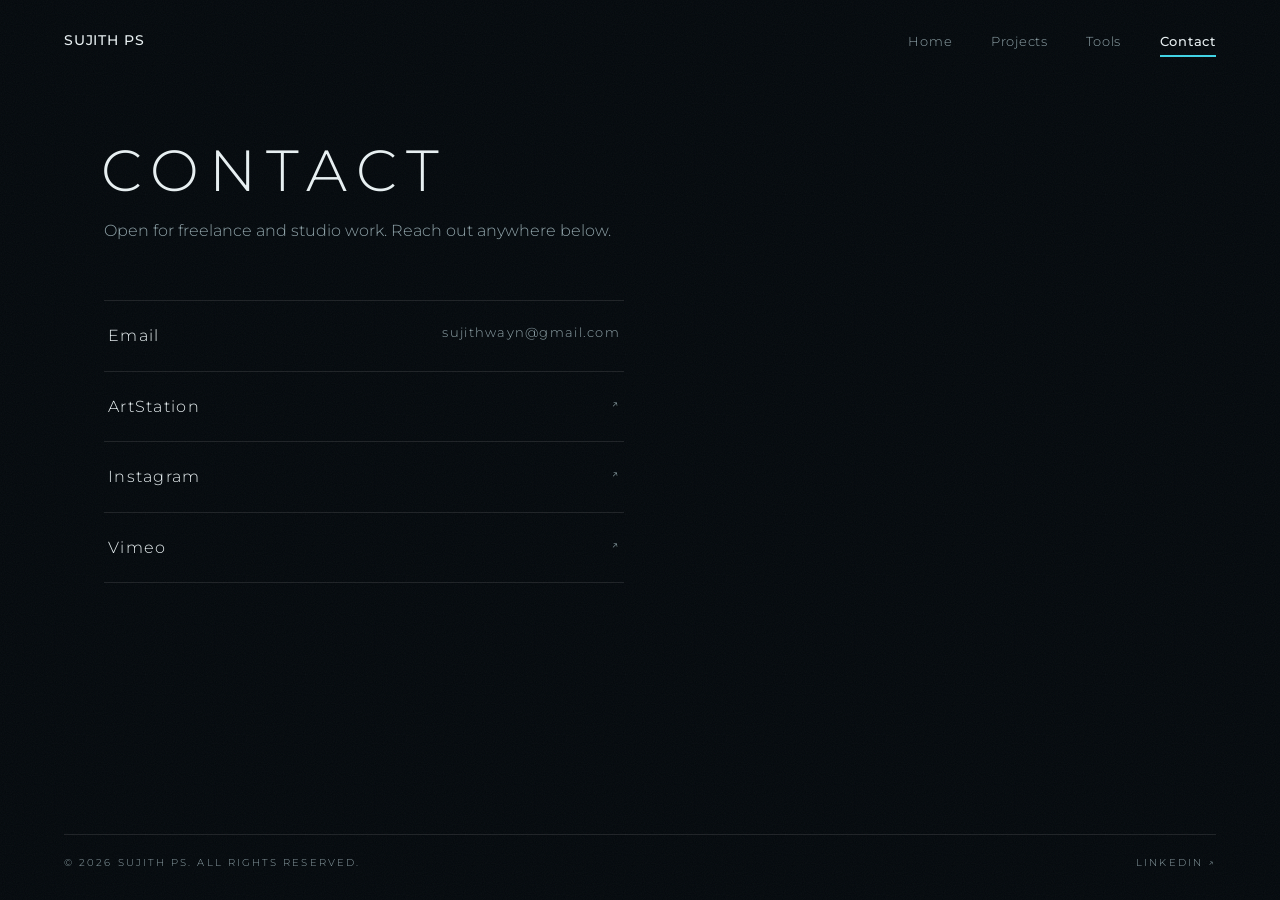
<file: contact.html>
<!DOCTYPE html><html lang="en"><head><meta charset="utf-8"><meta name="viewport" content="width=device-width,initial-scale=1">
<link rel="preconnect" href="https://fonts.googleapis.com"><link rel="preconnect" href="https://fonts.gstatic.com" crossorigin>
<link href="https://fonts.googleapis.com/css2?family=Montserrat:wght@300;400;500&display=swap" rel="stylesheet">
<link rel="stylesheet" href="css/style.css">
<title>Contact — Sujith PS</title></head><body>
<header class="nav"><a class="logo" href="index.html">SUJITH PS</a><nav><ul>
<li><a href="index.html" >Home</a></li><li><a href="projects.html" >Projects</a></li><li><a href="tools.html">Tools</a></li><li><a href="contact.html" aria-current="page">Contact</a></li></ul></nav></header>
<main class="page">
  <h1>CONTACT</h1>
  <p class="lead">Open for freelance and studio work. Reach out anywhere below.</p>
  <ul class="contact-list">
    <li><a href="mailto:sujithwayn@gmail.com">Email <span>sujithwayn@gmail.com</span></a></li>
    <li><a href="https://www.artstation.com/sujithps" target="_blank" rel="noopener">ArtStation <span>&#8599;</span></a></li>
    <li><a href="https://www.instagram.com/fxnerve_?cplk=eWZqeTJmZ3RudDRm" target="_blank" rel="noopener">Instagram <span>&#8599;</span></a></li>
    <li><a href="https://vimeo.com/sujithps" target="_blank" rel="noopener">Vimeo <span>&#8599;</span></a></li>
  </ul>
</main>
<footer><div class="foot"><span>&copy; 2026 Sujith PS. All rights reserved.</span><a href="https://www.linkedin.com/in/YOUR-LINKEDIN" target="_blank" rel="noopener">LinkedIn &#8599;</a></div></footer>
</body></html>
</file>
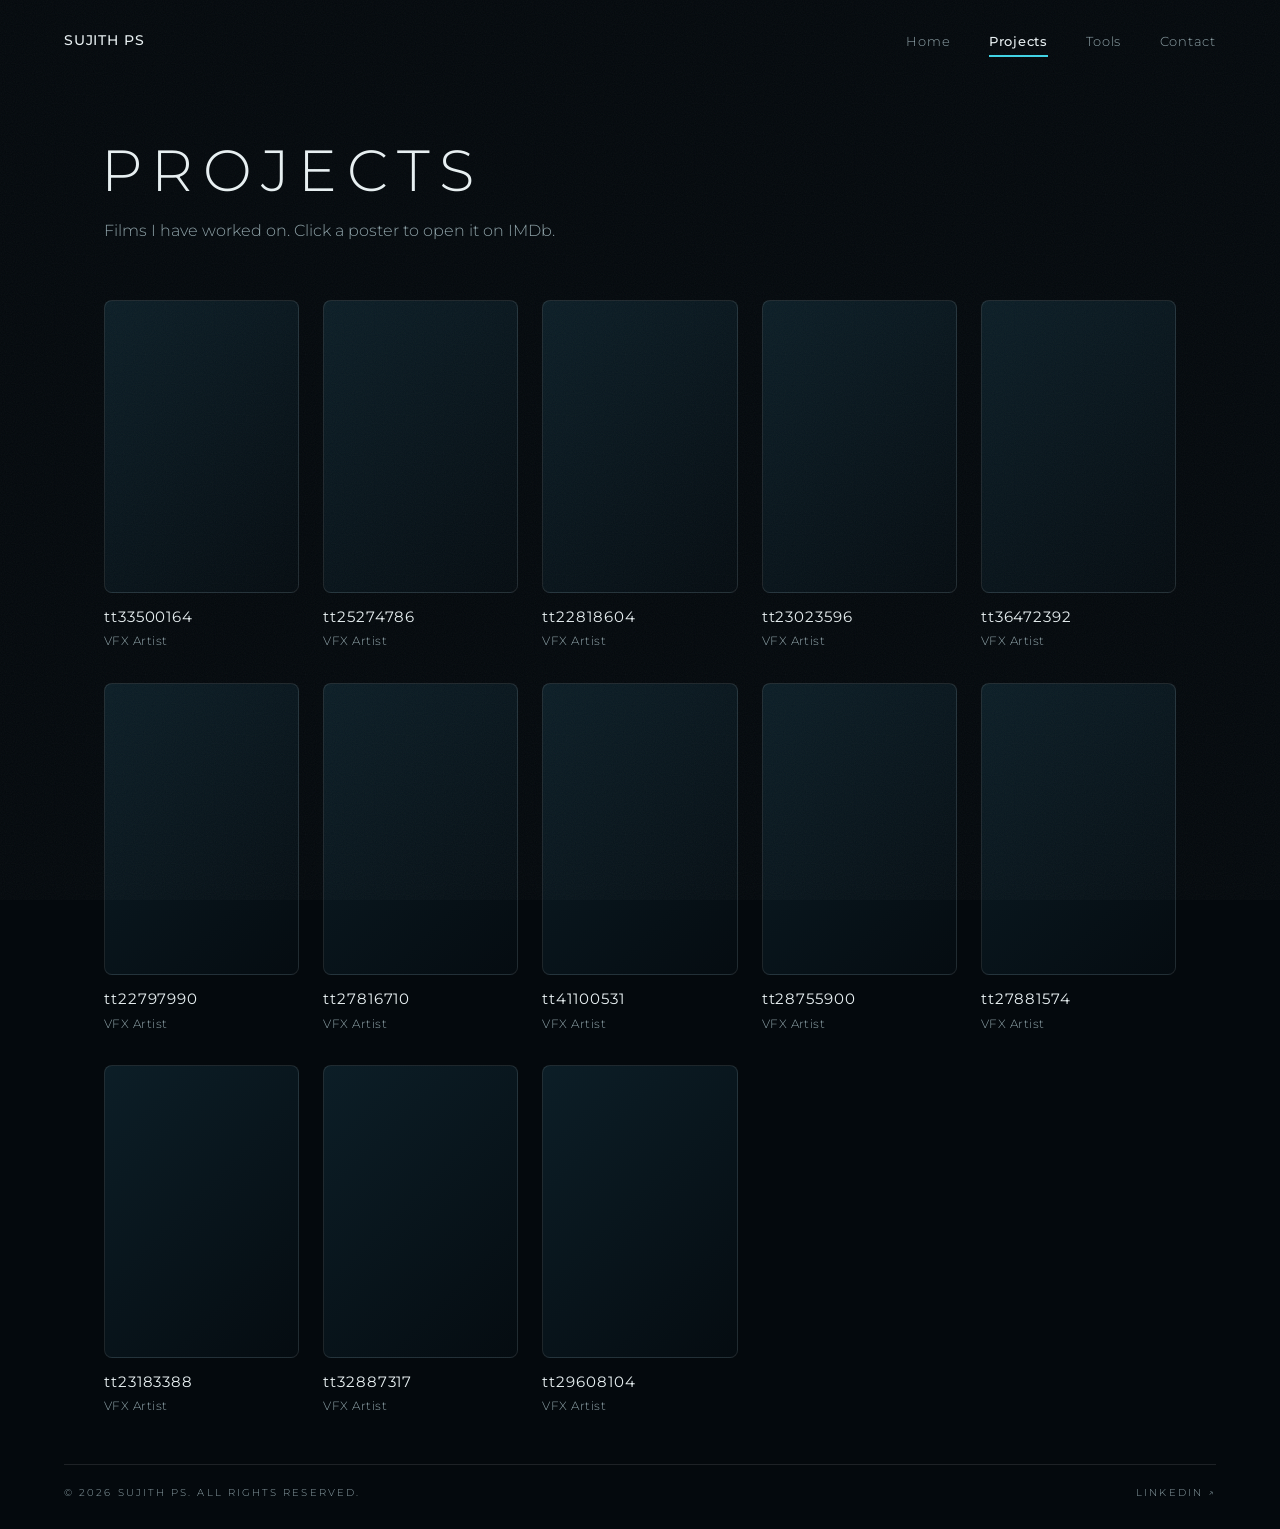
<file: projects.html>
<!DOCTYPE html><html lang="en"><head><meta charset="utf-8"><meta name="viewport" content="width=device-width,initial-scale=1">
<link rel="preconnect" href="https://fonts.googleapis.com"><link rel="preconnect" href="https://fonts.gstatic.com" crossorigin>
<link href="https://fonts.googleapis.com/css2?family=Montserrat:wght@300;400;500&display=swap" rel="stylesheet">
<link rel="stylesheet" href="css/style.css">
<title>Projects — Sujith PS</title></head><body>
<header class="nav"><a class="logo" href="index.html">SUJITH PS</a><nav><ul>
<li><a href="index.html" >Home</a></li><li><a href="projects.html" aria-current="page">Projects</a></li><li><a href="tools.html">Tools</a></li><li><a href="contact.html" >Contact</a></li></ul></nav></header>
<main class="page">
  <h1>PROJECTS</h1>
  <p class="lead">Films I have worked on. Click a poster to open it on IMDb.</p>
  <div class="posters" id="posters"></div>
</main>
<div class="modal" id="modal"><div class="box"><button>CLOSE</button></div></div>
<footer><div class="foot"><span>&copy; 2026 Sujith PS. All rights reserved.</span><a href="https://www.linkedin.com/in/YOUR-LINKEDIN" target="_blank" rel="noopener">LinkedIn &#8599;</a></div></footer>
<script>
// 1) Get a free key at https://www.omdbapi.com/apikey.aspx and paste it here
const OMDB_KEY = "7fabcdac";
// 2) List your films: IMDb ID (from the imdb.com/title/ttXXXXXXX/ link) + your role.
//    Optional: poster:"https://..." to use your own image link instead.
const FILMS = [
  { id: "tt33500164", role: "VFX Artist" },
  { id: "tt25274786", role: "VFX Artist" },
  { id: "tt22818604", role: "VFX Artist" },
  { id: "tt23023596", role: "VFX Artist" },
  { id: "tt36472392", role: "VFX Artist" },
  { id: "tt22797990", role: "VFX Artist" },
  { id: "tt27816710", role: "VFX Artist" },
  { id: "tt41100531", role: "VFX Artist" },
  { id: "tt28755900", role: "VFX Artist" },
  { id: "tt27881574", role: "VFX Artist" },
  { id: "tt23183388", role: "VFX Artist" },
  { id: "tt32887317", role: "VFX Artist" },
  { id: "tt29608104", role: "VFX Artist" },
];

const grid = document.getElementById("posters");
FILMS.forEach(async f => {
  const a = document.createElement("a");
  a.className = "poster";
  a.href = `https://www.imdb.com/title/${f.id}/`;
  a.target = "_blank"; a.rel = "noopener";
  a.innerHTML = '<div class="art"></div><h3></h3><p></p>';
  const art = a.querySelector(".art"), h3 = a.querySelector("h3"), p = a.querySelector("p");
  h3.textContent = f.title || f.id; p.textContent = f.role || "";
  grid.appendChild(a);
  let title = f.title, year = "", poster = f.poster;
  if (OMDB_KEY && (!poster || !title)) {
    try {
      const d = await (await fetch(`https://www.omdbapi.com/?i=${f.id}&apikey=${OMDB_KEY}`)).json();
      if (d.Response === "True") { title = title || d.Title; year = d.Year; poster = poster || (d.Poster !== "N/A" ? d.Poster : ""); }
    } catch (e) {}
  }
  h3.textContent = title || f.id;
  p.textContent = [f.role, year].filter(Boolean).join(" \u2022 ");
  if (poster) { const img = new Image(); img.alt = "Poster: " + (title || ""); img.referrerPolicy = "no-referrer"; img.src = poster; img.onerror = () => img.remove(); art.appendChild(img); }
});
</script>
<script src="js/main.js"></script></body></html>
</file>
<file: css/style.css>
:root{
  --bg:#04090d; --ink:#e9f1f3; --mute:#8fa3a9;
  --accent:#3fd4e6; --line:rgba(255,255,255,.1);
  --pad:clamp(20px,5vw,80px);
}
*{box-sizing:border-box;margin:0;padding:0}
html{scroll-behavior:smooth}
body{background:var(--bg);color:var(--ink);font-family:'Montserrat',system-ui,sans-serif;font-weight:300;line-height:1.6;min-height:100vh;display:flex;flex-direction:column;overflow-x:hidden}
a{color:inherit;text-decoration:none}
:focus-visible{outline:2px solid var(--accent);outline-offset:4px}
body::before{content:"";position:fixed;inset:0;pointer-events:none;z-index:50;opacity:.05;
  background-image:url("data:image/svg+xml;utf8,<svg xmlns='http://www.w3.org/2000/svg' width='160' height='160'><filter id='n'><feTurbulence type='fractalNoise' baseFrequency='.9' numOctaves='2'/></filter><rect width='100%' height='100%' filter='url(%23n)'/></svg>")}

/* NAV */
.nav{position:absolute;top:0;left:0;right:0;z-index:20;display:flex;justify-content:space-between;align-items:center;padding:28px var(--pad)}
.logo{font-weight:500;letter-spacing:.45em;font-size:.85rem}
.nav ul{display:flex;gap:clamp(18px,3vw,40px);list-style:none}
.nav a{font-size:.8rem;color:var(--mute);letter-spacing:.06em;padding-bottom:6px;border-bottom:2px solid transparent;transition:color .25s,border-color .25s}
.nav .logo{color:var(--ink);border:0;padding:0;font-size:.85rem}
.nav a:hover{color:var(--ink)}
.nav a[aria-current="page"]{color:var(--ink);font-weight:500;border-color:var(--accent)}

/* HERO */
.hero{position:relative;min-height:min(78vh,720px);padding:0 var(--pad);display:flex;align-items:center}
.hero::before{content:"";position:absolute;inset:0;background:radial-gradient(ellipse at 85% 30%,rgba(63,212,230,.16),transparent 55%)}
.portrait{position:absolute;top:0;right:7%;width:min(44vw,640px);height:100%;overflow:hidden}
.portrait img{width:100%;height:100%;object-fit:cover;object-position:center top;filter:grayscale(1) contrast(1.05) brightness(.8)}
.portrait::before{content:"";position:absolute;inset:0;background:#0f6f7d;mix-blend-mode:color;opacity:.45;z-index:1}
.portrait::after{content:"";position:absolute;inset:0;z-index:2;
  background:linear-gradient(to right,var(--bg) 0%,transparent 40%),linear-gradient(to left,var(--bg) 0%,transparent 25%),linear-gradient(to top,var(--bg) 0%,transparent 40%),linear-gradient(to bottom,rgba(4,9,13,.6),transparent 25%)}
.intro{position:relative;z-index:5;padding-top:60px;max-width:640px}
h1{font-weight:300;font-size:clamp(2.6rem,7.5vw,5.8rem);letter-spacing:.17em;line-height:1.05;margin-left:-.05em}
.role{margin-top:20px;color:var(--accent);font-weight:300;font-size:clamp(.9rem,1.8vw,1.35rem);letter-spacing:.5em}
.about{margin-top:44px;padding-left:24px;border-left:2px solid var(--accent);color:#c3d0d4;font-size:.95rem;max-width:400px}

/* SHOWREEL */
.showreel{position:relative;z-index:6;width:min(780px,calc(100% - 2*var(--pad)));margin:-6vh auto 0;text-align:center}
.frame{position:relative;aspect-ratio:16/9;border:1px solid rgba(63,212,230,.55);border-radius:10px;overflow:hidden;cursor:pointer;
  background:linear-gradient(135deg,#0c1e27,#050c11);box-shadow:0 0 60px rgba(63,212,230,.18);width:100%}
.frame img,.frame iframe{position:absolute;inset:0;width:100%;height:100%;object-fit:cover;border:0}
.play{position:absolute;top:50%;left:50%;width:64px;height:64px;transform:translate(-50%,-50%);border:1.5px solid #fff;border-radius:50%;background:rgba(0,0,0,.25);backdrop-filter:blur(4px);transition:transform .3s,background .3s}
.play::after{content:"";position:absolute;top:50%;left:54%;transform:translate(-50%,-50%);border-left:16px solid #fff;border-top:10px solid transparent;border-bottom:10px solid transparent}
.frame:hover .play{transform:translate(-50%,-50%) scale(1.1);background:rgba(63,212,230,.25)}
.caption{display:inline-block;margin-top:22px;font-weight:500;font-size:.75rem;letter-spacing:.35em;text-transform:uppercase}
.caption::after{content:"";display:block;width:36px;height:2px;background:var(--accent);margin:10px auto 0}

/* FOOTER */
footer{margin-top:auto;padding:0 var(--pad) 28px}
.foot{display:flex;justify-content:space-between;gap:12px;flex-wrap:wrap;border-top:1px solid var(--line);margin-top:48px;padding-top:20px;font-size:.65rem;letter-spacing:.2em;color:var(--mute);text-transform:uppercase}
.foot a:hover{color:var(--accent)}

/* INNER PAGES */
.page{padding:140px var(--pad) 0;max-width:1200px;width:100%;margin:0 auto}
.page h1{font-size:clamp(2rem,5vw,3.6rem)}
.page .lead{margin-top:18px;color:var(--mute);max-width:520px}
.grid{display:grid;grid-template-columns:repeat(auto-fill,minmax(300px,1fr));gap:28px;margin-top:56px}
.card{position:relative;display:block;text-align:left;background:none;border:0;color:inherit;font:inherit;cursor:pointer}
.thumb{position:relative;aspect-ratio:16/9;border-radius:8px;overflow:hidden;border:1px solid var(--line);background:linear-gradient(135deg,#0c1e27,#050c11);transition:border-color .3s,box-shadow .3s}
.thumb img{width:100%;height:100%;object-fit:cover;display:block}
.card:hover .thumb{border-color:rgba(63,212,230,.6);box-shadow:0 0 40px rgba(63,212,230,.15)}
.card h3{margin-top:16px;font-weight:400;font-size:1.05rem;letter-spacing:.06em}
.card p{color:var(--mute);font-size:.8rem;margin-top:2px}

/* PROJECT POSTERS GRID */
.posters{display:grid;grid-template-columns:repeat(auto-fill,minmax(190px,1fr));gap:32px 24px;margin-top:56px}
.poster{display:block;color:inherit}
.poster .art{position:relative;aspect-ratio:2/3;border-radius:8px;overflow:hidden;border:1px solid var(--line);background:linear-gradient(135deg,#0c1e27,#050c11);transition:border-color .3s,box-shadow .3s}
.poster .art img{width:100%;height:100%;object-fit:cover;display:block;transition:transform .5s ease}
.poster:hover .art{border-color:rgba(63,212,230,.6);box-shadow:0 0 40px rgba(63,212,230,.15)}
.poster:hover .art img{transform:scale(1.05)}
.poster h3{margin-top:14px;font-weight:400;font-size:.95rem;letter-spacing:.06em;line-height:1.35}
.poster p{color:var(--mute);font-size:.75rem;margin-top:4px;letter-spacing:.04em}

.contact-list{margin-top:56px;list-style:none;max-width:520px}
.contact-list li{border-top:1px solid var(--line)}
.contact-list li:last-child{border-bottom:1px solid var(--line)}
.contact-list a{display:flex;justify-content:space-between;padding:22px 4px;letter-spacing:.08em;transition:color .25s,padding .25s}
.contact-list a span{color:var(--mute);font-size:.8rem}
.contact-list a:hover{color:var(--accent);padding-left:12px}

/* MODAL */
.modal{position:fixed;inset:0;z-index:100;background:rgba(2,5,8,.92);display:none;align-items:center;justify-content:center;padding:20px}
.modal.open{display:flex}
.modal .box{width:min(960px,100%);aspect-ratio:16/9;position:relative}
.modal iframe{width:100%;height:100%;border:0;border-radius:8px}
.modal button{position:absolute;top:-44px;right:0;background:none;border:0;color:var(--ink);font:inherit;letter-spacing:.2em;font-size:.75rem;cursor:pointer}

/* MOBILE */
@media(max-width:760px){
  .nav{padding-top:22px}
  .logo{letter-spacing:.3em;font-size:.75rem}
  .hero{min-height:620px;align-items:flex-end;padding-bottom:70px}
  .portrait{right:0;left:0;width:100%;height:78%;opacity:.7}
  .portrait::after{background:linear-gradient(to top,var(--bg) 8%,transparent 70%),linear-gradient(to bottom,rgba(4,9,13,.6),transparent 25%)}
  .intro{padding-top:0}
  .role{letter-spacing:.35em}
  .showreel{margin-top:-30px}
  .play{width:52px;height:52px}
  .posters{grid-template-columns:repeat(2,1fr);gap:24px 16px}
}
@media(prefers-reduced-motion:reduce){*{transition:none!important;scroll-behavior:auto!important}}
</file>
